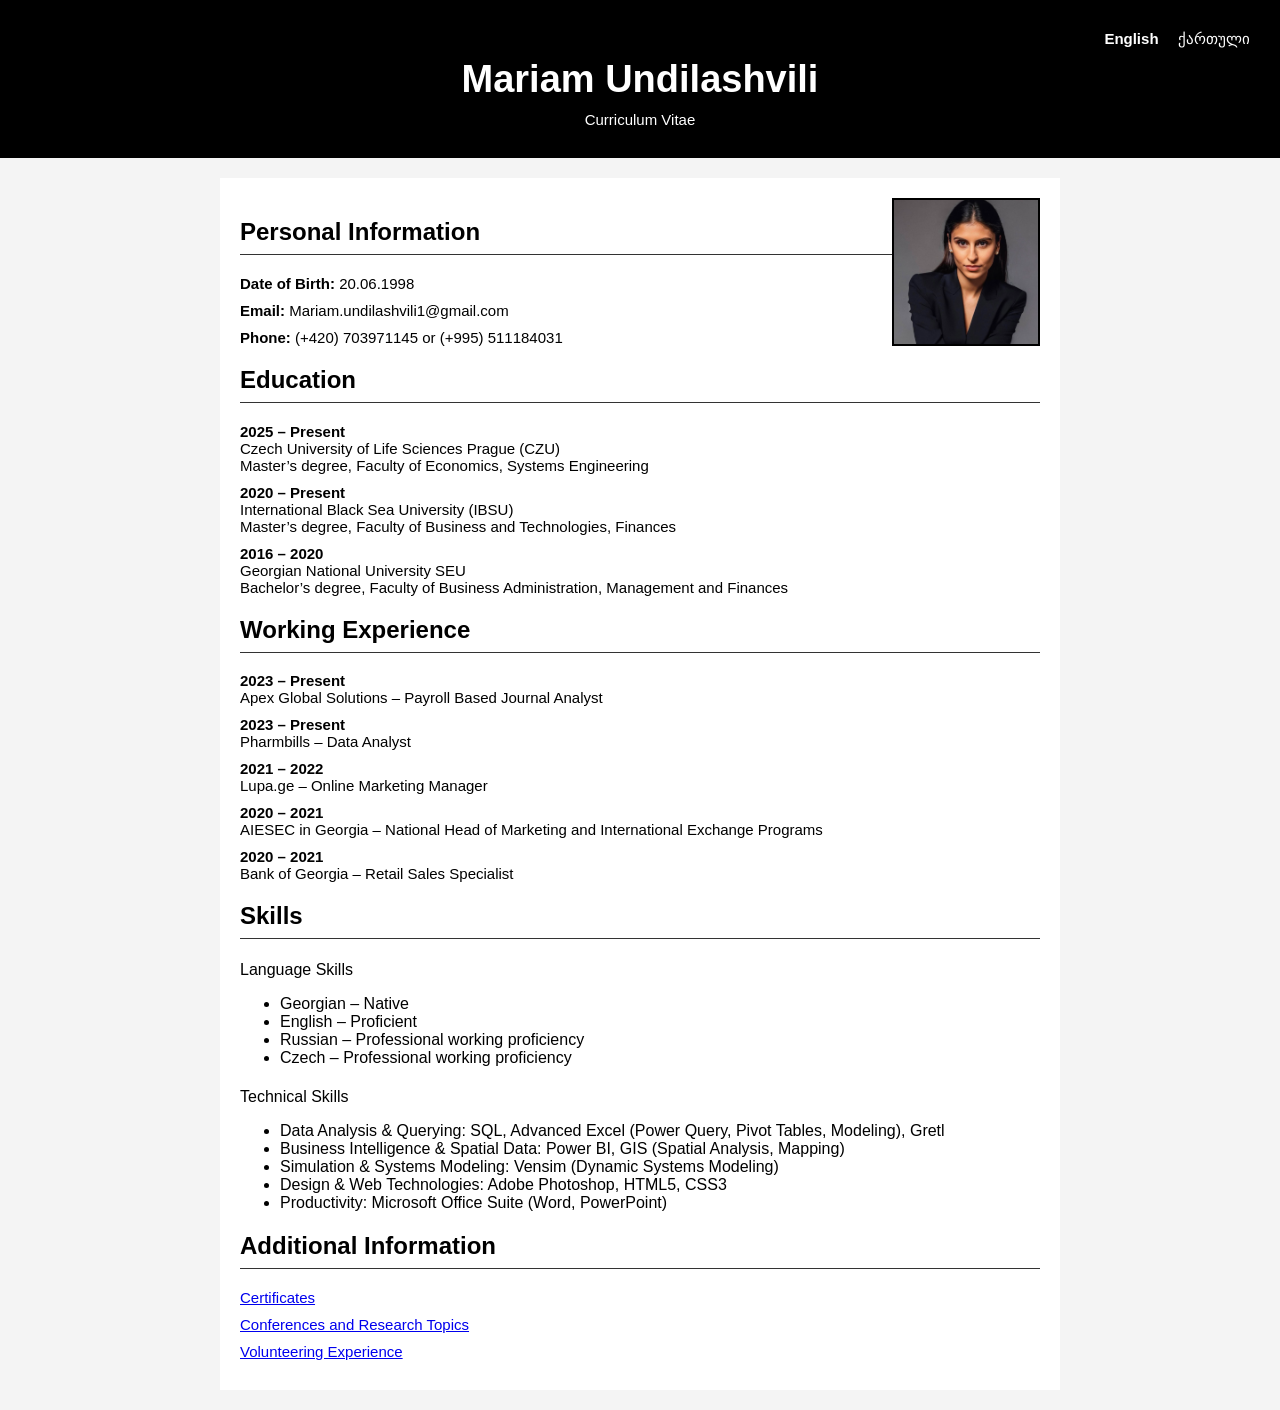
<file: index.html>
<!DOCTYPE html>
<html lang="en">
<head>
    <meta charset="UTF-8">
    <meta http-equiv="refresh" content="0; url=CV/ENG/index.html">
    <title>Mariam Undilashvili - CV</title>
</head>
<body>
    <p>
        <a href="CV/ENG/index.html">Open my CV</a>
    </p>
</body>
</html>
</file>
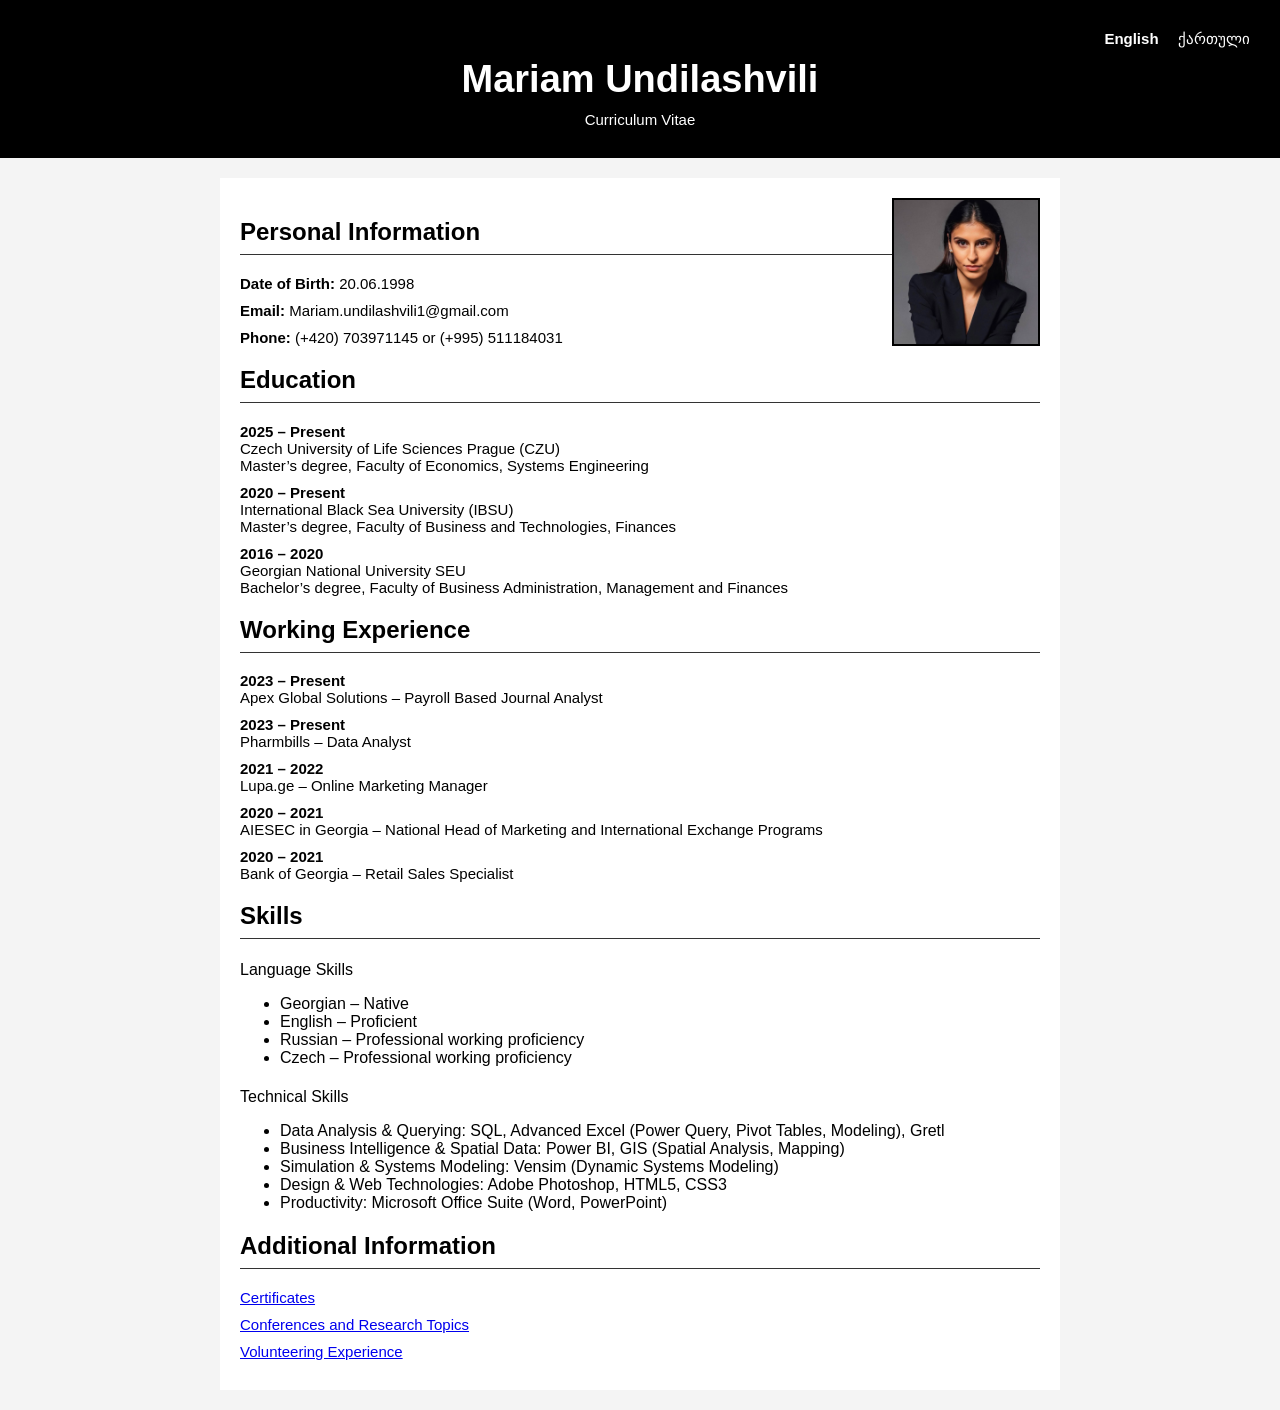
<file: CV/ENG/index.html>
<!DOCTYPE html>
<html lang="en">

<head>
    <meta charset="UTF-8">
    <meta name="viewport" content="width=device-width, initial-scale=1.0">
    <title>Mariam Undilashvili - Curriculum Vitae</title>
    <link rel="stylesheet" href="styles.css">
</head>

<body>

<header>

    <div class="language-switcher">
        <a href="index.html" class="active">English</a>
        <a href="../GEO/indexGeo.html">ქართული</a>
    </div>

    <div class="headershi">
        <h1>Mariam Undilashvili</h1>
        <p>Curriculum Vitae</p>
    </div>

</header>


<div class="container">

    <img class="Profile" src="pata.jpg" alt="Mariam Undilashvili">


    <section>

        <h2>Personal Information</h2>

        <p>
            <strong>Date of Birth:</strong>
            20.06.1998
        </p>

        <p>
            <strong>Email:</strong>
            Mariam.undilashvili1@gmail.com
        </p>

        <p>
            <strong>Phone:</strong>
            (+420) 703971145
            or (+995) 511184031
        </p>

    </section>


    <section>

        <h2>Education</h2>

        <p>
            <strong>2025 – Present</strong><br>
            Czech University of Life Sciences Prague (CZU) <br>
            Master’s degree, Faculty of Economics, Systems Engineering
        </p>

        <p>
            <strong>2020 – Present</strong><br>
            International Black Sea University (IBSU)<br>
            Master’s degree, Faculty of Business and Technologies, Finances
        </p>

        <p>
            <strong>2016 – 2020</strong><br>
            Georgian National University SEU<br>
            Bachelor’s degree, Faculty of Business Administration, Management and Finances
        </p>

    </section>


    <section>

        <h2>Working Experience</h2>

        <p class="job">
    <strong>2023 – Present</strong><br>
    Apex Global Solutions – Payroll Based Journal Analyst
</p>

<p class="job">
    <strong>2023 – Present</strong><br>
    Pharmbills – Data Analyst
</p>

<p class="job">
    <strong>2021 – 2022</strong><br>
    Lupa.ge – Online Marketing Manager
</p>

<p class="job">
    <strong>2020 – 2021</strong><br>
    AIESEC in Georgia – National Head of Marketing and International Exchange Programs
</p>

<p class="job">
    <strong>2020 – 2021</strong><br>
    Bank of Georgia – Retail Sales Specialist
</p>



    </section>


    <section>

        <h2>Skills</h2>

        <h4>Language Skills</h4>

        <ul>
            <li>Georgian – Native</li>
            <li>English – Proficient</li>
            <li>Russian – Professional working proficiency</li>
            <li>Czech – Professional working proficiency</li>
        </ul>


        <h4>Technical Skills</h4>

        <ul>
            <li>Data Analysis & Querying: SQL, Advanced Excel (Power Query, Pivot Tables, Modeling), Gretl</li>
            <li>Business Intelligence & Spatial Data: Power BI, GIS (Spatial Analysis, Mapping)</li>
            <li>Simulation & Systems Modeling: Vensim (Dynamic Systems Modeling)</li>
            <li>Design & Web Technologies: Adobe Photoshop, HTML5, CSS3</li>
            <li>Productivity: Microsoft Office Suite (Word, PowerPoint)</li>

        </ul>

    </section>


    <section>

        <h2>Additional Information</h2>

        <p>
            <a href="contact.html">
                Certificates
            </a>
        </p>

        <p>
            <a href="contact1.html">
                Conferences and Research Topics
            </a>
        </p>

        <p>
            <a href="contact2.html">
                Volunteering Experience
            </a>
        </p>

    </section>

</div>

</body>

</html>
</file>
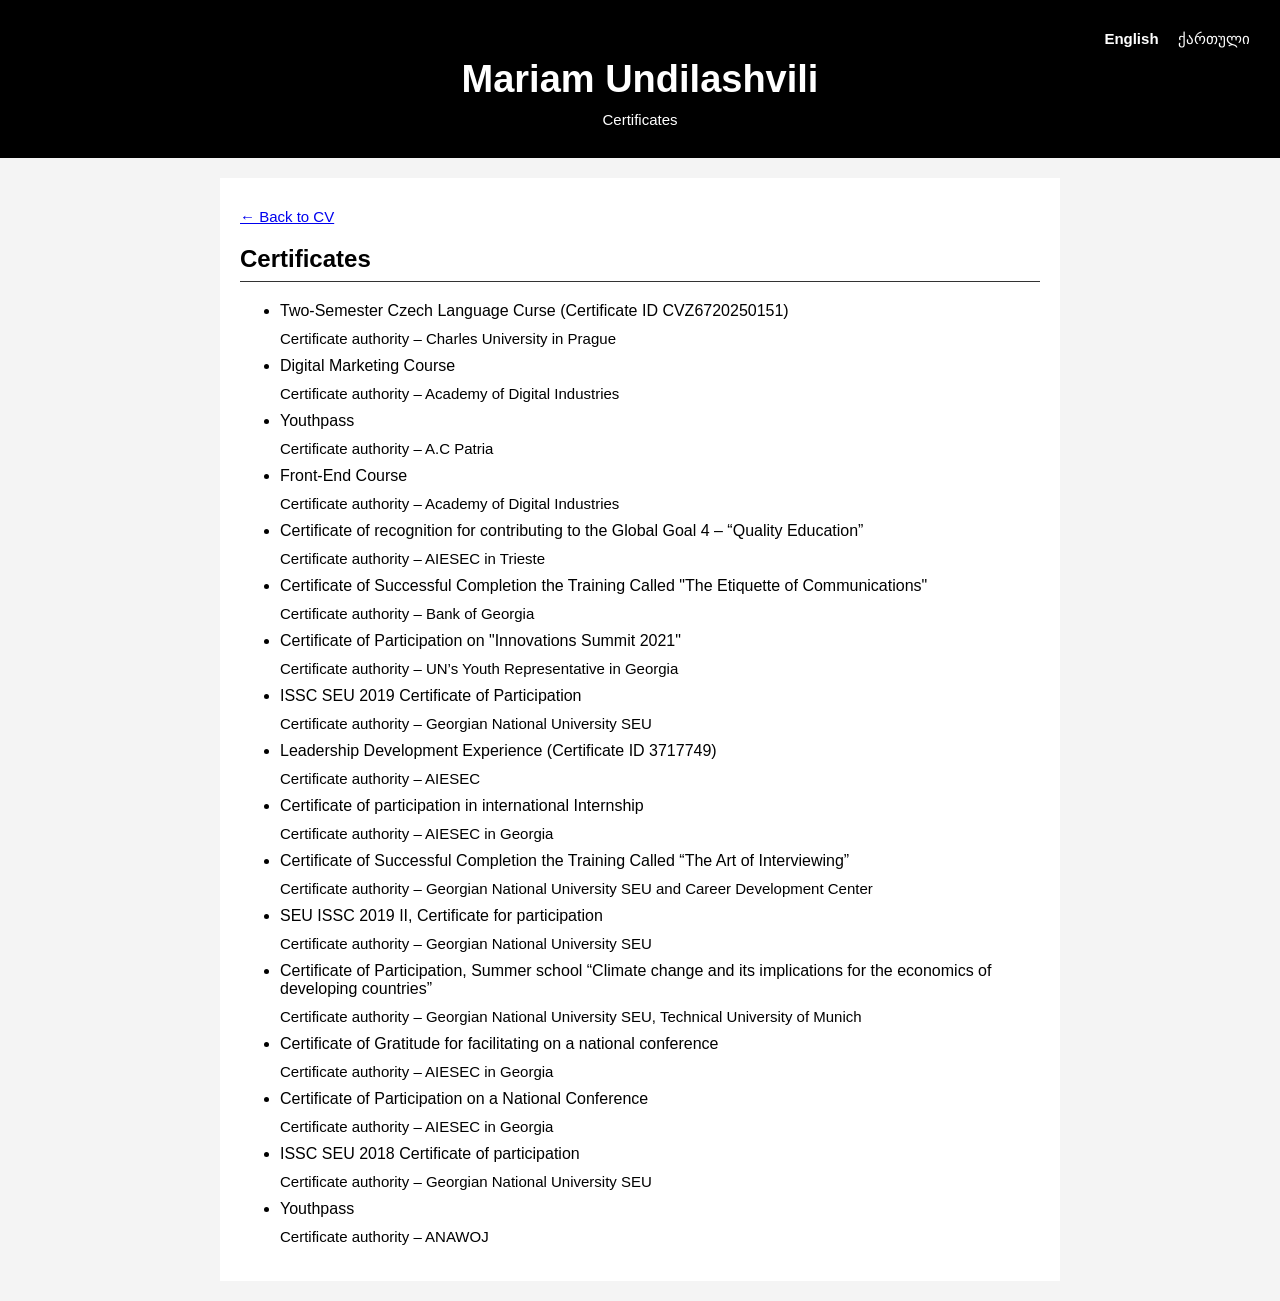
<file: CV/ENG/contact.html>
<!DOCTYPE html>
<html lang="en">

<head>
    <meta charset="UTF-8">
    <meta name="viewport" content="width=device-width, initial-scale=1.0">
    <title>Certificates - Mariam Undilashvili</title>
    <link rel="stylesheet" href="styles.css">
</head>

<body>

<header>

    <div class="language-switcher">
        <a href="contact.html" class="active">English</a>
        <a href="../GEO/contactGeo.html">ქართული</a>
    </div>

    <div class="headershi">
        <h1>Mariam Undilashvili</h1>
        <p>Certificates</p>
    </div>

</header>


<div class="container">

    <p>
        <a href="index.html">← Back to CV</a>
    </p>


    <section>

        <h2>Certificates</h2>

        <ul>

<li>
                Two-Semester Czech Language Curse
                (Certificate ID CVZ6720250151)
            </li>
            <p>Certificate authority – Charles University in Prague</p>












            <li>Digital Marketing Course</li>
            <p>Certificate authority – Academy of Digital Industries</p>

            <li>Youthpass</li>
            <p>Certificate authority – A.C Patria</p>

            <li>Front-End Course</li>
            <p>Certificate authority – Academy of Digital Industries</p>

            <li>
                Certificate of recognition for contributing to the Global Goal 4 –
                “Quality Education”
            </li>
            <p>Certificate authority – AIESEC in Trieste</p>

            <li>
                Certificate of Successful Completion the Training Called
                "The Etiquette of Communications"
            </li>
            <p>Certificate authority – Bank of Georgia</p>

            <li>
                Certificate of Participation on "Innovations Summit 2021"
            </li>
            <p>
                Certificate authority – UN’s Youth Representative in Georgia
            </p>

            <li>
                ISSC SEU 2019 Certificate of Participation
            </li>
            <p>
                Certificate authority – Georgian National University SEU
            </p>

            <li>
                Leadership Development Experience
                (Certificate ID 3717749)
            </li>
            <p>Certificate authority – AIESEC</p>

            <li>
                Certificate of participation in international Internship
            </li>
            <p>
                Certificate authority – AIESEC in Georgia
            </p>

            <li>
                Certificate of Successful Completion the Training Called
                “The Art of Interviewing”
            </li>
            <p>
                Certificate authority – Georgian National University SEU
                and Career Development Center
            </p>

            <li>
                SEU ISSC 2019 II, Certificate for participation
            </li>
            <p>
                Certificate authority – Georgian National University SEU
            </p>

            <li>
                Certificate of Participation, Summer school
                “Climate change and its implications for the economics
                of developing countries”
            </li>
            <p>
                Certificate authority – Georgian National University SEU,
                Technical University of Munich
            </p>

            <li>
                Certificate of Gratitude for facilitating on a national conference
            </li>
            <p>
                Certificate authority – AIESEC in Georgia
            </p>

            <li>
                Certificate of Participation on a National Conference
            </li>
            <p>
                Certificate authority – AIESEC in Georgia
            </p>

            <li>
                ISSC SEU 2018 Certificate of participation
            </li>
            <p>
                Certificate authority – Georgian National University SEU
            </p>

            <li>Youthpass</li>
            <p>Certificate authority – ANAWOJ</p>

        </ul>

    </section>

</div>

</body>

</html>
</file>
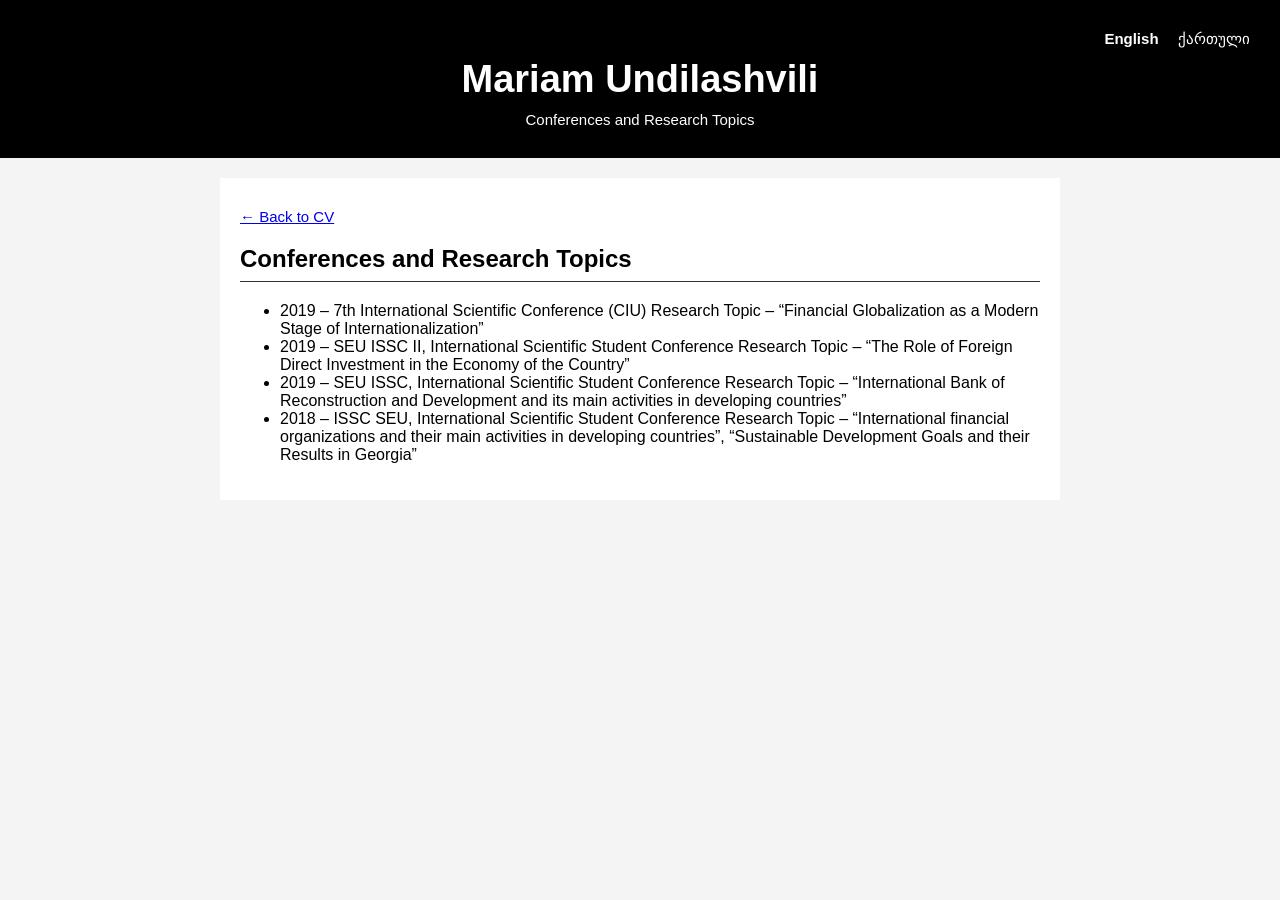
<file: CV/ENG/contact1.html>
<!DOCTYPE html>
<html lang="en">

<head>
    <meta charset="UTF-8">
    <meta name="viewport" content="width=device-width, initial-scale=1.0">
    <title>Conferences and Research Topics - Mariam Undilashvili</title>
    <link rel="stylesheet" href="styles.css">
</head>

<body>

<header>

    <div class="language-switcher">
        <a href="contact1.html" class="active">English</a>
        <a href="../GEO/contact1Geo.html">ქართული</a>
    </div>

    <div class="headershi">
        <h1>Mariam Undilashvili</h1>
        <p>Conferences and Research Topics</p>
    </div>

</header>


<div class="container">

    <p>
        <a href="index.html">← Back to CV</a>
    </p>


    <section>

        <h2>Conferences and Research Topics</h2>

        <ul>

            <li>
                2019 – 7th International Scientific Conference (CIU)
                Research Topic – “Financial Globalization as a Modern Stage
                of Internationalization”
            </li>

            <li>
                2019 – SEU ISSC II, International Scientific Student Conference
                Research Topic – “The Role of Foreign Direct Investment in
                the Economy of the Country”
            </li>

            <li>
                2019 – SEU ISSC, International Scientific Student Conference
                Research Topic – “International Bank of Reconstruction and
                Development and its main activities in developing countries”
            </li>

            <li>
                2018 – ISSC SEU, International Scientific Student Conference
                Research Topic – “International financial organizations and
                their main activities in developing countries”, “Sustainable Development Goals and their
                Results in Georgia”
            </li>

        </ul>

    </section>

</div>

</body>

</html>
</file>
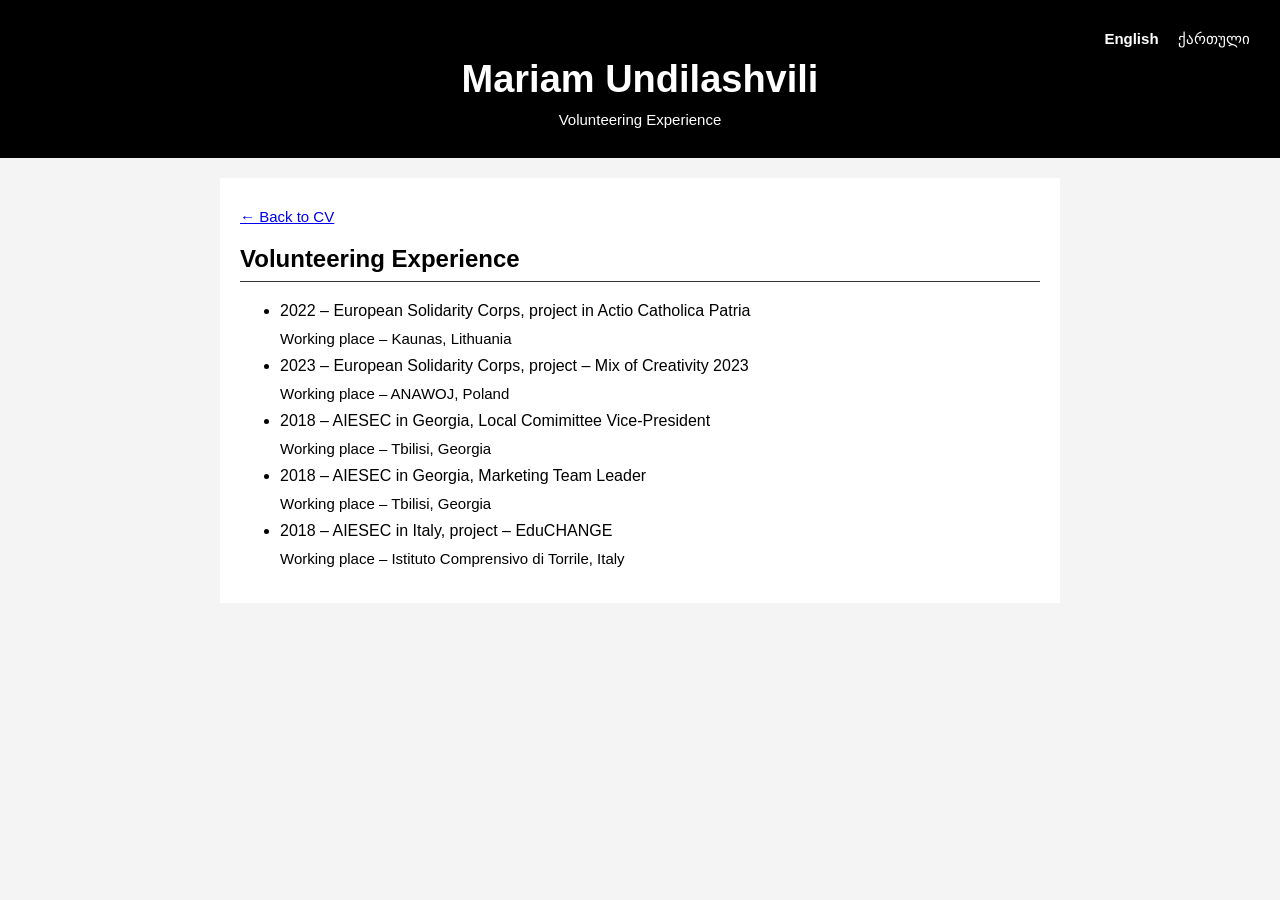
<file: CV/ENG/contact2.html>
<!DOCTYPE html>
<html lang="en">

<head>
    <meta charset="UTF-8">
    <meta name="viewport" content="width=device-width, initial-scale=1.0">
    <title>Volunteering Experience - Mariam Undilashvili</title>
    <link rel="stylesheet" href="styles.css">
</head>

<body>

<header>

    <div class="language-switcher">
        <a href="contact2.html" class="active">English</a>
        <a href="../GEO/contact2Geo.html">ქართული</a>
    </div>

    <div class="headershi">
        <h1>Mariam Undilashvili</h1>
        <p>Volunteering Experience</p>
    </div>

</header>


<div class="container">

    <p>
        <a href="index.html">← Back to CV</a>
    </p>


    <section>

        <h2>Volunteering Experience</h2>

        <ul>
            <li>
                2022 – European Solidarity Corps,
                project in Actio Catholica Patria
            </li>

            <p>
                Working place – Kaunas, Lithuania
            </p>

            <li>
                2023 – European Solidarity Corps,
                project – Mix of Creativity 2023
            </li>

            <p>
                Working place – ANAWOJ, Poland
            </p>



<li>
                2018 – AIESEC in Georgia,
            Local Comimittee Vice-President
            </li>

            <p>
                Working place – Tbilisi, Georgia
            </p>





<li>
                2018 – AIESEC in Georgia,
            Marketing Team Leader
            </li>

            <p>
                Working place – Tbilisi, Georgia
            </p>









            <li>
                2018 – AIESEC in Italy,
                project – EduCHANGE
            </li>

            <p>
                Working place – Istituto Comprensivo di Torrile, Italy
            </p>

        </ul>

    </section>

</div>

</body>

</html>
</file>
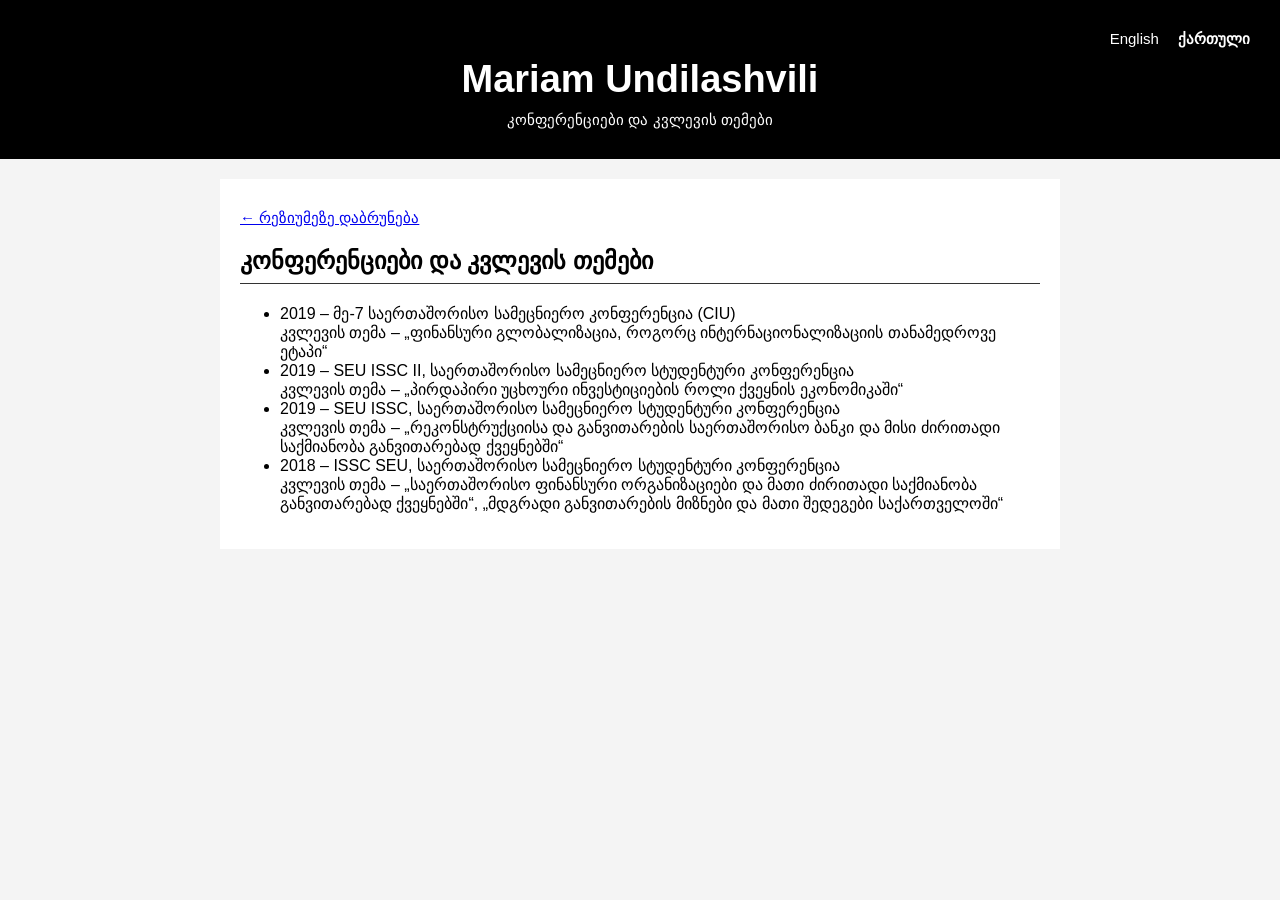
<file: CV/GEO/contact1Geo.html>
<!DOCTYPE html>
<html lang="ka">

<head>

    <meta charset="UTF-8">
    <meta name="viewport" content="width=device-width, initial-scale=1.0">

    <title>კონფერენციები და კვლევის თემები - Mariam Undilashvili</title>

    <link rel="stylesheet" href="stylesGeo.css">

</head>

<body>

<header>

    <div class="language-switcher">

        <a href="../ENG/contact1.html">
            English
        </a>

        <a href="contact1Geo.html" class="active">
            ქართული
        </a>

    </div>


    <div class="headershi">

        <h1>Mariam Undilashvili</h1>

        <p>კონფერენციები და კვლევის თემები</p>

    </div>

</header>


<div class="container">


    <p>

        <a href="indexGeo.html">
            ← რეზიუმეზე დაბრუნება
        </a>

    </p>


    <section>

        <h2>
            კონფერენციები და კვლევის თემები
        </h2>


        <ul>


            <li>

                2019 – მე-7 საერთაშორისო სამეცნიერო კონფერენცია (CIU)

                <br>

                კვლევის თემა –
                „ფინანსური გლობალიზაცია,
                როგორც ინტერნაციონალიზაციის თანამედროვე ეტაპი“

            </li>


            <li>

                2019 – SEU ISSC II,
                საერთაშორისო სამეცნიერო სტუდენტური კონფერენცია

                <br>

                კვლევის თემა –
                „პირდაპირი უცხოური ინვესტიციების როლი
                ქვეყნის ეკონომიკაში“

            </li>


            <li>

                2019 – SEU ISSC,
                საერთაშორისო სამეცნიერო სტუდენტური კონფერენცია

                <br>

                კვლევის თემა –
                „რეკონსტრუქციისა და განვითარების
                საერთაშორისო ბანკი და მისი ძირითადი საქმიანობა
                განვითარებად ქვეყნებში“

            </li>


            <li>

                2018 – ISSC SEU,
                საერთაშორისო სამეცნიერო სტუდენტური კონფერენცია

                <br>

                კვლევის თემა –
                „საერთაშორისო ფინანსური ორგანიზაციები
                და მათი ძირითადი საქმიანობა
                განვითარებად ქვეყნებში“, „მდგრადი განვითარების მიზნები
                და მათი შედეგები საქართველოში“

    

            </li>


        </ul>

    </section>

</div>

</body>

</html>
</file>
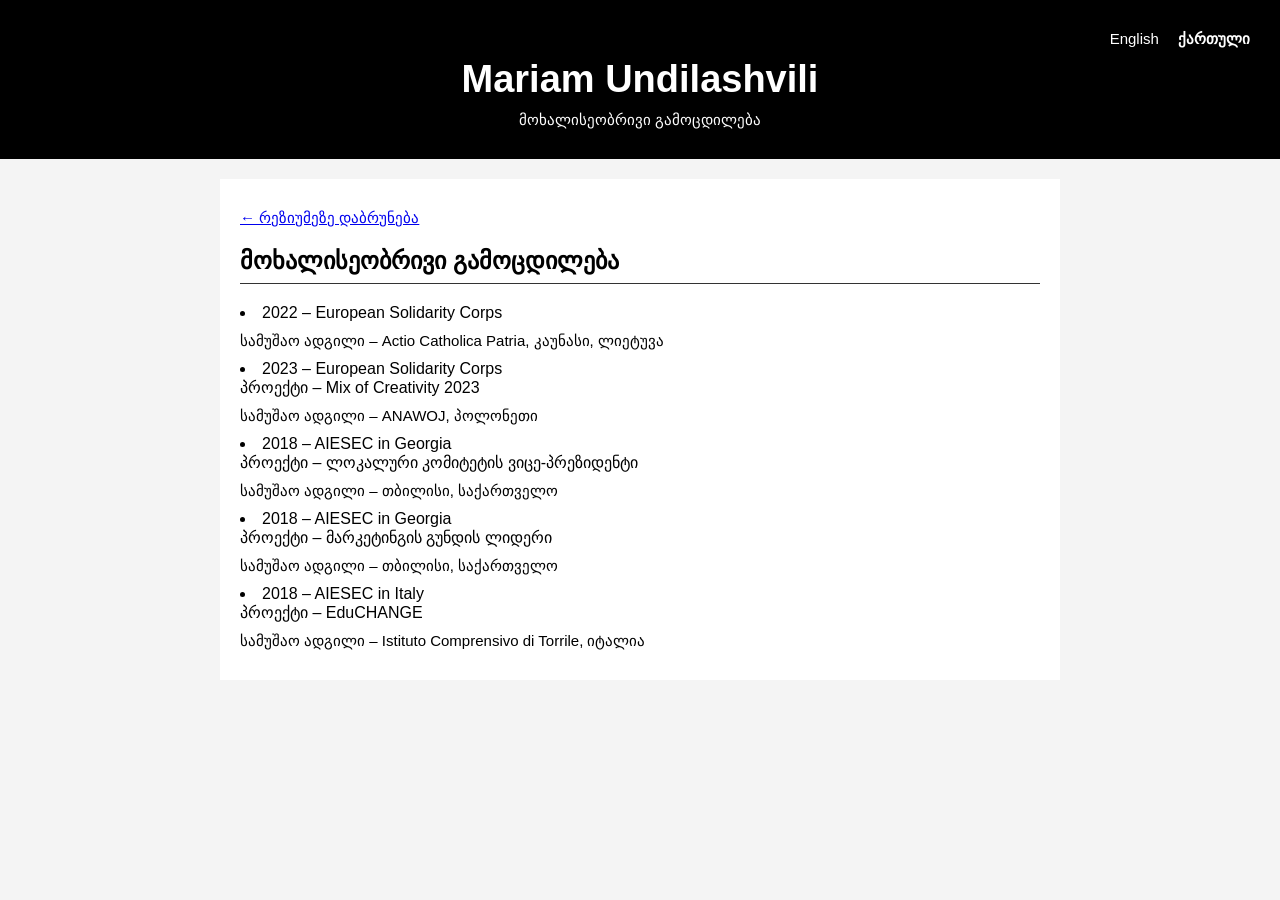
<file: CV/GEO/contact2Geo.html>
<!DOCTYPE html>
<html lang="ka">

<head>

    <meta charset="UTF-8">
    <meta name="viewport" content="width=device-width, initial-scale=1.0">

    <title>მოხალისეობრივი გამოცდილება - Mariam Undilashvili</title>

    <link rel="stylesheet" href="stylesGeo.css">

</head>

<body>

<header>

    <div class="language-switcher">

        <a href="../ENG/contact2.html">
            English
        </a>

        <a href="contact2Geo.html" class="active">
            ქართული
        </a>

    </div>


    <div class="headershi">

        <h1>Mariam Undilashvili</h1>

        <p>მოხალისეობრივი გამოცდილება</p>

    </div>

</header>


<div class="container">


    <p>

        <a href="indexGeo.html">
            ← რეზიუმეზე დაბრუნება
        </a>

    </p>


    <section>

        <h2>მოხალისეობრივი გამოცდილება</h2>



        <li>

                2022 – European Solidarity Corps

        

                

            </li>


            <p>
                სამუშაო ადგილი –
                Actio Catholica Patria, კაუნასი, ლიეტუვა














        


            <li>

                2023 – European Solidarity Corps

                <br>

                პროექტი – Mix of Creativity 2023

            </li>


            <p>
                სამუშაო ადგილი – ANAWOJ, პოლონეთი
            </p>



 <li>

                2018 – AIESEC in Georgia

                <br>

                პროექტი – ლოკალური კომიტეტის ვიცე-პრეზიდენტი

            </li>


            <p>
                სამუშაო ადგილი –
                თბილისი, საქართველო
            </p>








<li>



    

                2018 – AIESEC in Georgia

                <br>

                პროექტი – მარკეტინგის გუნდის ლიდერი

            </li>


            <p>
                სამუშაო ადგილი – თბილისი, საქართველო
            </p>












            <li>

                2018 – AIESEC in Italy

                <br>

                პროექტი – EduCHANGE

            </li>


            <p>
                სამუშაო ადგილი –
                Istituto Comprensivo di Torrile, იტალია
            </p>


        </ul>

    </section>

</div>

</body>

</html>
</file>
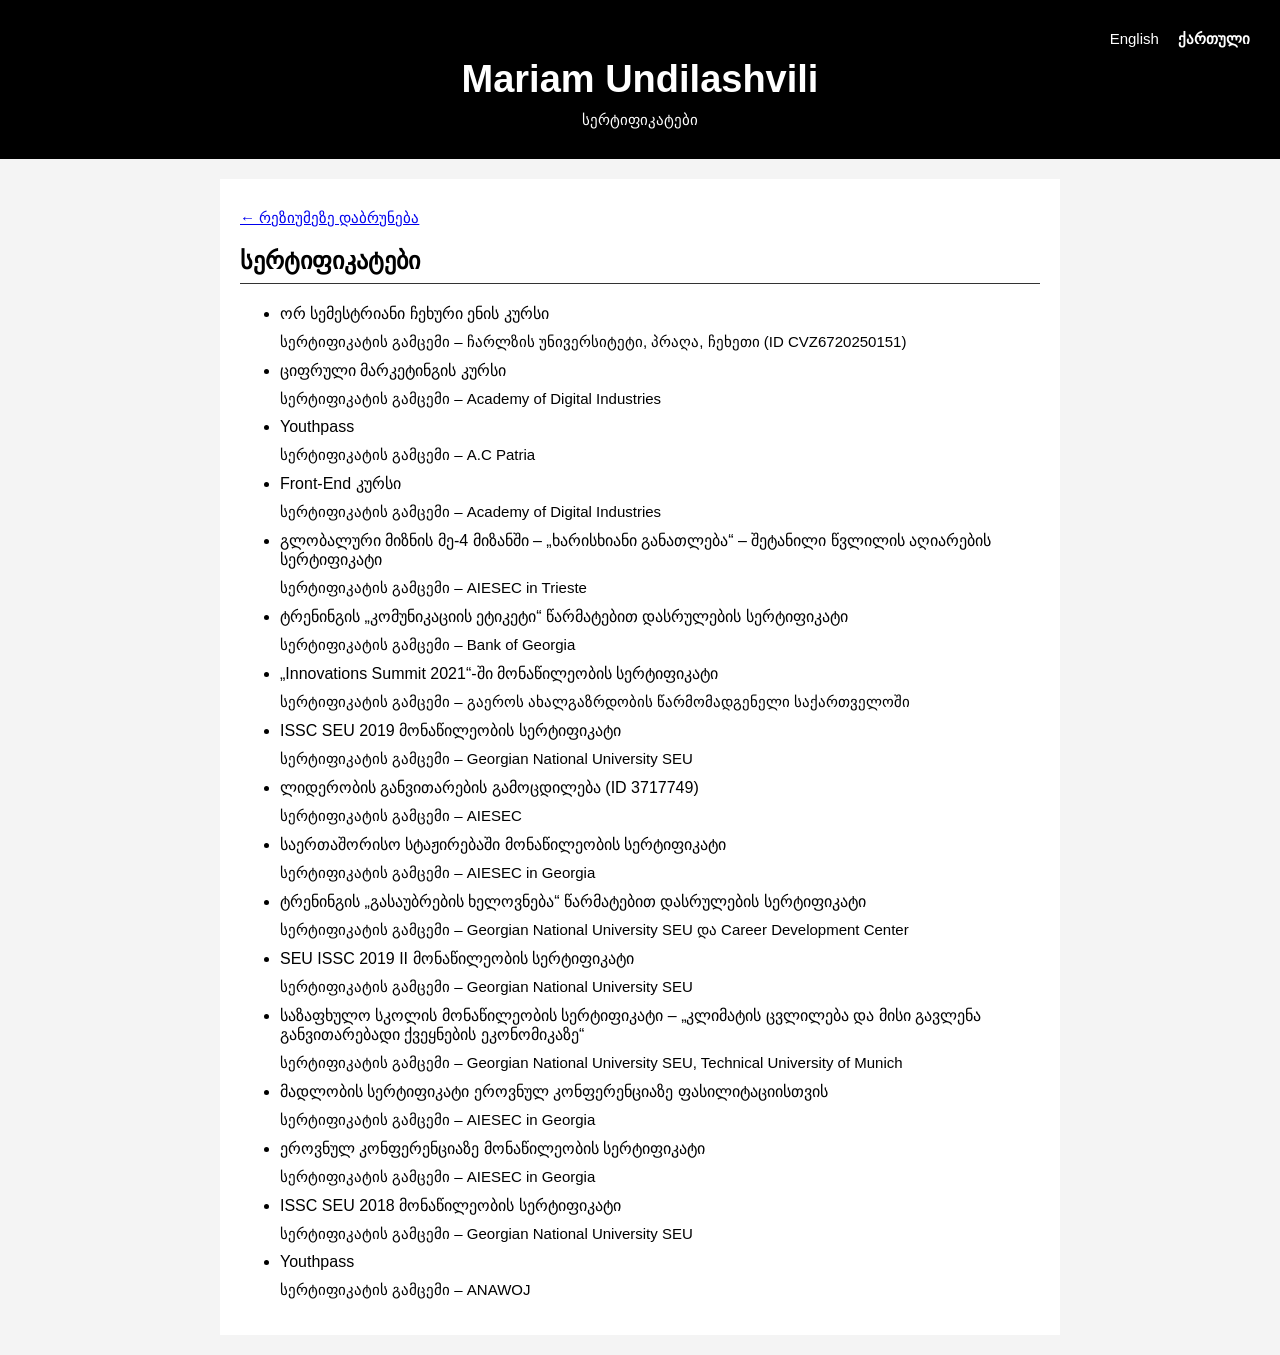
<file: CV/GEO/contactGeo.html>
<!DOCTYPE html>
<html lang="ka">

<head>

    <meta charset="UTF-8">
    <meta name="viewport" content="width=device-width, initial-scale=1.0">

    <title>სერტიფიკატები - Mariam Undilashvili</title>

    <link rel="stylesheet" href="stylesGeo.css">

</head>

<body>

<header>

    <div class="language-switcher">

        <a href="../ENG/contact.html">
            English
        </a>

        <a href="contactGeo.html" class="active">
            ქართული
        </a>

    </div>


    <div class="headershi">

        <h1>Mariam Undilashvili</h1>

        <p>სერტიფიკატები</p>

    </div>

</header>


<div class="container">


    <p>

        <a href="indexGeo.html">
            ← რეზიუმეზე დაბრუნება
        </a>

    </p>


    <section>

        <h2>სერტიფიკატები</h2>


        <ul>

<li>
                ორ სემესტრიანი ჩეხური ენის კურსი
            </li>

            <p>
                სერტიფიკატის გამცემი – ჩარლზის უნივერსიტეტი, პრაღა, ჩეხეთი
                (ID CVZ6720250151)
            </p>







            <li>
                ციფრული მარკეტინგის კურსი
            </li>

            <p>
                სერტიფიკატის გამცემი – Academy of Digital Industries
            </p>


            <li>
                Youthpass
            </li>

            <p>
                სერტიფიკატის გამცემი – A.C Patria
            </p>


            <li>
                Front-End კურსი
            </li>

            <p>
                სერტიფიკატის გამცემი – Academy of Digital Industries
            </p>


            <li>
                გლობალური მიზნის მე-4 მიზანში –
                „ხარისხიანი განათლება“ – შეტანილი წვლილის
                აღიარების სერტიფიკატი
            </li>

            <p>
                სერტიფიკატის გამცემი – AIESEC in Trieste
            </p>


            <li>
                ტრენინგის „კომუნიკაციის ეტიკეტი“
                წარმატებით დასრულების სერტიფიკატი
            </li>

            <p>
                სერტიფიკატის გამცემი – Bank of Georgia
            </p>


            <li>
                „Innovations Summit 2021“-ში
                მონაწილეობის სერტიფიკატი
            </li>

            <p>
                სერტიფიკატის გამცემი –
                გაეროს ახალგაზრდობის წარმომადგენელი საქართველოში
            </p>


            <li>
                ISSC SEU 2019 მონაწილეობის სერტიფიკატი
            </li>

            <p>
                სერტიფიკატის გამცემი –
                Georgian National University SEU
            </p>


            <li>
                ლიდერობის განვითარების გამოცდილება
                (ID 3717749)
            </li>

            <p>
                სერტიფიკატის გამცემი – AIESEC
            </p>


            <li>
                საერთაშორისო სტაჟირებაში მონაწილეობის სერტიფიკატი
            </li>

            <p>
                სერტიფიკატის გამცემი – AIESEC in Georgia
            </p>


            <li>
                ტრენინგის „გასაუბრების ხელოვნება“
                წარმატებით დასრულების სერტიფიკატი
            </li>

            <p>
                სერტიფიკატის გამცემი –
                Georgian National University SEU
                და Career Development Center
            </p>


            <li>
                SEU ISSC 2019 II მონაწილეობის სერტიფიკატი
            </li>

            <p>
                სერტიფიკატის გამცემი –
                Georgian National University SEU
            </p>


            <li>
                საზაფხულო სკოლის მონაწილეობის სერტიფიკატი –
                „კლიმატის ცვლილება და მისი გავლენა
                განვითარებადი ქვეყნების ეკონომიკაზე“
            </li>

            <p>
                სერტიფიკატის გამცემი –
                Georgian National University SEU,
                Technical University of Munich
            </p>


            <li>
                მადლობის სერტიფიკატი
                ეროვნულ კონფერენციაზე ფასილიტაციისთვის
            </li>

            <p>
                სერტიფიკატის გამცემი – AIESEC in Georgia
            </p>


            <li>
                ეროვნულ კონფერენციაზე მონაწილეობის სერტიფიკატი
            </li>

            <p>
                სერტიფიკატის გამცემი – AIESEC in Georgia
            </p>


            <li>
                ISSC SEU 2018 მონაწილეობის სერტიფიკატი
            </li>

            <p>
                სერტიფიკატის გამცემი –
                Georgian National University SEU
            </p>


            <li>
                Youthpass
            </li>

            <p>
                სერტიფიკატის გამცემი – ANAWOJ
            </p>


        </ul>

    </section>

</div>

</body>

</html>
</file>
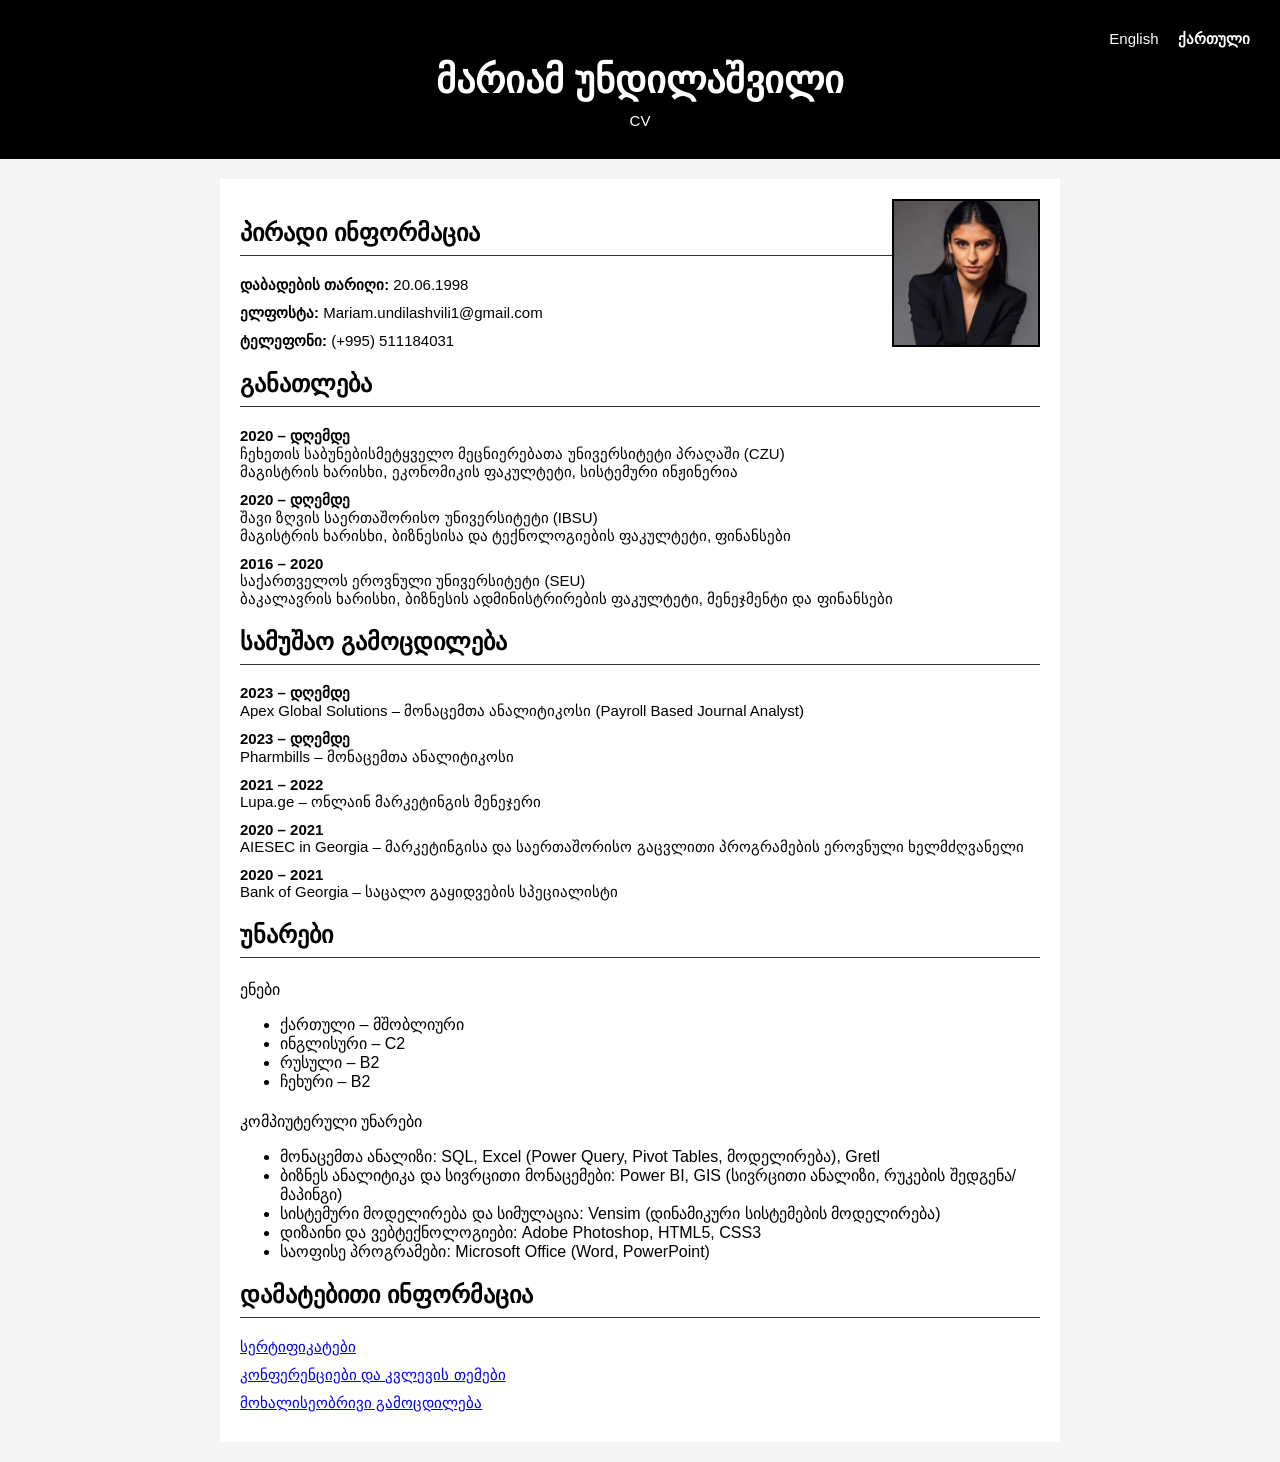
<file: CV/GEO/indexGeo.html>
<!DOCTYPE html>
<html lang="ka">

<head>
    <meta charset="UTF-8">
    <meta name="viewport" content="width=device-width, initial-scale=1.0">

    <title>Mariam Undilashvili - Curriculum Vitae</title>

    <link rel="stylesheet" href="stylesGeo.css">
</head>

<body>

<header>

    <div class="language-switcher">

        <a href="../ENG/index.html">English</a>

        <a href="indexGeo.html" class="active">ქართული</a>

    </div>


    <div class="headershi">

        <h1>მარიამ უნდილაშვილი</h1>

        <p>CV</p>

    </div>

</header>


<div class="container">

    <img class="Profile" src="pata.jpg" alt="მარიამ უნდილაშვილი">


    <!-- პირადი ინფორმაცია -->

    <section>

        <h2>პირადი ინფორმაცია</h2>

        <p>
            <strong>დაბადების თარიღი:</strong>
            20.06.1998
        </p>

        <p>
            <strong>ელფოსტა:</strong>
            Mariam.undilashvili1@gmail.com
        </p>

        <p>
            <strong>ტელეფონი:</strong>
            (+995) 511184031
        </p>

    </section>


    <!-- განათლება -->

    <section>

        <h2>განათლება</h2>

<p>

            <strong>2020 – დღემდე</strong><br>

            ჩეხეთის საბუნებისმეტყველო მეცნიერებათა უნივერსიტეტი პრაღაში (CZU)<br>

            მაგისტრის ხარისხი, ეკონომიკის ფაკულტეტი, სისტემური ინჟინერია

        </p>





        <p>

            <strong>2020 – დღემდე</strong><br>

            შავი ზღვის საერთაშორისო უნივერსიტეტი (IBSU)<br>

            მაგისტრის ხარისხი, ბიზნესისა და ტექნოლოგიების ფაკულტეტი, ფინანსები

        </p>


        <p>

            <strong>2016 – 2020</strong><br>

            საქართველოს ეროვნული უნივერსიტეტი (SEU)<br>

            ბაკალავრის ხარისხი, ბიზნესის ადმინისტრირების ფაკულტეტი, მენეჯმენტი და ფინანსები

        </p>

    </section>


    <!-- სამუშაო გამოცდილება -->

    <section>

        <section>

    <h2>სამუშაო გამოცდილება</h2>

    <p class="job">
        <strong>2023 – დღემდე</strong><br>
        Apex Global Solutions – მონაცემთა ანალიტიკოსი (Payroll Based Journal Analyst)
    </p>


    <p class="job">
        <strong>2023 – დღემდე</strong><br>
        Pharmbills – მონაცემთა ანალიტიკოსი
    </p>


    <p class="job">
        <strong>2021 – 2022</strong><br>
        Lupa.ge – ონლაინ მარკეტინგის მენეჯერი
    </p>


    <p class="job">
        <strong>2020 – 2021</strong><br>
        AIESEC in Georgia – მარკეტინგისა და საერთაშორისო გაცვლითი პროგრამების ეროვნული ხელმძღვანელი
    </p>


    <p class="job">
        <strong>2020 – 2021</strong><br>
        Bank of Georgia – საცალო გაყიდვების სპეციალისტი
    </p>



</section>

    
       

    </section>


    <!-- უნარები -->

    <section>

        <h2>უნარები</h2>


        <h4>ენები</h4>

        <ul>

            <li>ქართული – მშობლიური</li>

            <li>ინგლისური – C2</li>

            <li>რუსული – B2</li>
            <li>ჩეხური – B2</li>

        </ul>


        <h4>კომპიუტერული უნარები</h4>

        <ul>

            <li>
                მონაცემთა ანალიზი: SQL, Excel (Power Query, Pivot Tables, მოდელირება), Gretl
            </li>

            <li>ბიზნეს ანალიტიკა და სივრცითი მონაცემები: Power BI, GIS (სივრცითი ანალიზი, რუკების შედგენა/მაპინგი)</li>

            <li>სისტემური მოდელირება და სიმულაცია: Vensim (დინამიკური სისტემების მოდელირება)</li>

            <li>დიზაინი და ვებტექნოლოგიები: Adobe Photoshop, HTML5, CSS3</li>
            <li>საოფისე პროგრამები: Microsoft Office (Word, PowerPoint)</li>

        </ul>

    </section>


    <!-- დამატებითი ინფორმაცია -->

    <section>

        <h2>დამატებითი ინფორმაცია</h2>


        <p>
            <a href="contactGeo.html">
                სერტიფიკატები
            </a>
        </p>


        <p>
            <a href="contact1Geo.html">
                კონფერენციები და კვლევის თემები
            </a>
        </p>


        <p>
            <a href="contact2Geo.html">
                მოხალისეობრივი გამოცდილება
            </a>
        </p>

    </section>

</div>

</body>

</html>
</file>
<file: CV/ENG/styles.css>
body {
    font-family: Arial, sans-serif;
    margin: 0;
    padding: 0;
    background-color: #f4f4f4;
}

header {
    background-color: #000000;
    color: white;
    text-align: center;
    padding: 20px;
}

h1 {
    margin: 0;
}

h2 {
    font-size: 24px;
    border-bottom: 1px solid #333;
    padding-bottom: 8px;
}

h4 {
    margin-bottom: 5px;
    font-weight: normal;
}

p {
    margin: 10px 0;
    font-size: 15px;
}

.container {
    max-width: 800px;
    margin: 20px auto;
    padding: 20px;
    background-color: white;
}

.Profile {
    max-width: 18%;
    float: right;
    border: 2px solid black;
    margin-left: 20px;
    margin-bottom: 10px;
}

.headershi {
    display: inline-block;
    font-size: 19px;
}

.language-switcher {
    padding: 10px;
    text-align: right;
}

.language-switcher a {
    color: white;
    text-decoration: none;
    margin-left: 15px;
    font-size: 15px;
}

.language-switcher a:hover {
    text-decoration: underline;
}

.language-switcher .active {
    font-weight: bold;
}

.container::after {
    content: "";
    display: block;
    clear: both;
}

a {
    color: #0000ee;
}

@media (max-width: 600px) {

    .container {
        margin: 10px;
        padding: 15px;
    }

    .Profile {
        max-width: 30%;
    }

    h2 {
        font-size: 21px;
    }

    h4 {
        font-size: 15px;
    }

}
</file>
<file: CV/GEO/stylesGeo.css>
body {
    font-family: Arial, "Noto Sans Georgian", sans-serif;
    margin: 0;
    padding: 0;
    background-color: #f4f4f4;
}

header {
    background-color: #000000;
    color: white;
    text-align: center;
    padding: 20px;
}

h1 {
    margin: 0;
}

h2 {
    font-size: 24px;
    border-bottom: 1px solid #333;
    padding-bottom: 8px;
}

h4 {
    margin-bottom: 5px;
    font-weight: normal;
}

p {
    margin: 10px 0;
    font-size: 15px;
}

.container {
    max-width: 800px;
    margin: 20px auto;
    padding: 20px;
    background-color: white;
}

.Profile {
    max-width: 18%;
    float: right;
    border: 2px solid black;
    margin-left: 20px;
    margin-bottom: 10px;
}

.headershi {
    display: inline-block;
    font-size: 19px;
}

.language-switcher {
    padding: 10px;
    text-align: right;
}

.language-switcher a {
    color: white;
    text-decoration: none;
    margin-left: 15px;
    font-size: 15px;
}

.language-switcher a:hover {
    text-decoration: underline;
}

.language-switcher .active {
    font-weight: bold;
}

.container::after {
    content: "";
    display: block;
    clear: both;
}

a {
    color: #0000ee;
}

@media (max-width: 600px) {

    .container {
        margin: 10px;
        padding: 15px;
    }

    .Profile {
        max-width: 30%;
    }

    h2 {
        font-size: 21px;
    }

    h4 {
        font-size: 15px;
    }

}
</file>
